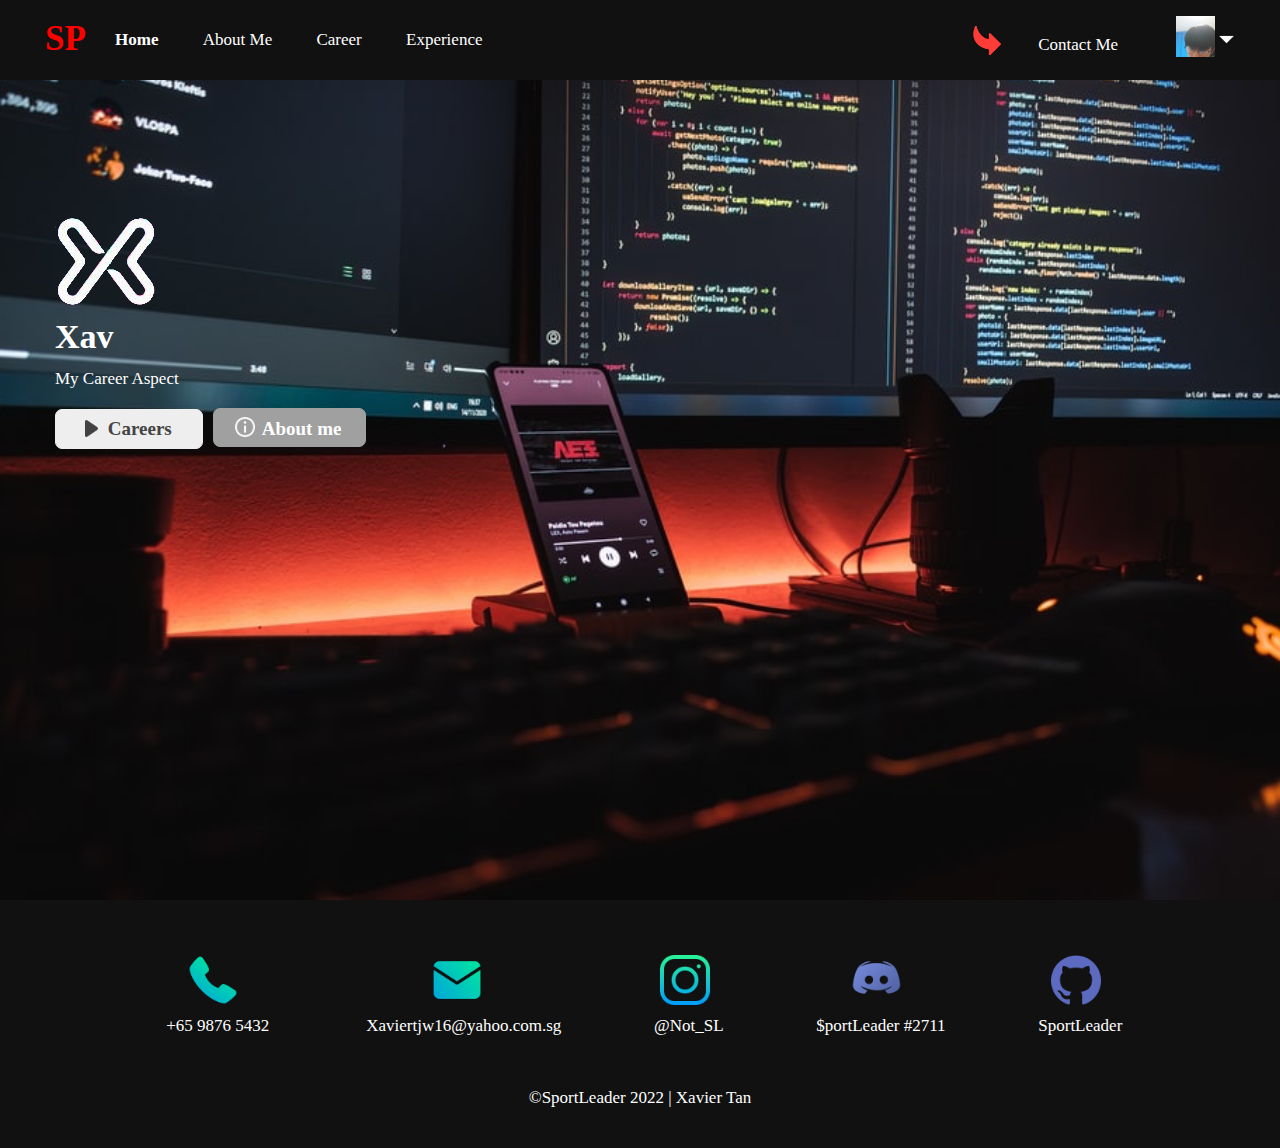
<file: MyFEDNotResponsive/index.html>
﻿<!DOCTYPE html>
<html lang="en">
<head>
    <meta name="viewport" content="width=device-width, initial-scale=1, maximum-scale=1">
    <meta charset="utf-8">
    <!-- Page Title -->
    <title>Home</title>
    <meta name="keywords" content="Career, Profile, About">
    <!-- External css -->
    <link rel="stylesheet" href="css/style.css">
</head>
<body>
    <header>
        <!-- Top navbar -->
        <nav id="navbar">
            <!-- Ul List Navbar floating left -->
            <ul class="nav-left">
                <!-- Logo -->
                <li>
                    <a href="index.html" class="logo">
                        SP
                    </a>
                </li>
                <li>
                    <a href="index.html" class="active">
                        Home
                    </a>
                </li>
                <li>
                    <a href="about.html">
                        About Me
                    </a>
                </li>
                <li>
                    <a href="career.html">
                        Career
                    </a>
                </li>
                
                <li>
                    <a href="experience.html">
                        Experience
                    </a>
                </li>

            </ul>
            <!-- Navbar floating right -->
            <ul class="nav-right"> 
                <li>
                    <a>
                        <img src="images/down-right-arrow.png" alt="img" width="35" />
                    </a>
                </li>
                <li>
                    <a href="contact.html">
                        Contact Me
                    </a>
                </li>
                <li>
                    <!-- Dropdown -->
                    <div class="dropdown">
                        <button class="dropbtn">
                            <!-- Profile icon -->
                            <img src="images/Mee.jpeg" alt="img" width="39" />
                            <!-- Search icon -->
                            <img src="images/drop-down-arrow.png" alt="img" width="15" class="arrow" />
                        </button>
                        <div class="dropdown-content">
                            <a href="index.html">SportLeader</a>
                        </div>
                    </div> 
                </li>
            </ul>
        </nav>
    </header>
    <!-- Banner Section -->
    <section class="banner">
        <!-- Container max-width 1200px center aligned -->
        <div class="container">
            <div class="row">
                <img src="images/arrow.png" alt="img" />
                <h1>Xav</h1>
                <p>My Career Aspect</p>
                <!-- First Button -->
                <a href="career.html" class="btn1">
                    <img src="images/play.png" alt="img" width="17" />
                    Careers
                </a>
                <!-- 2nd Button -->
                <a href="about.html" class="btn2">
                    <img src="images/information.png" alt="img" width="20" />
                    About me
                </a>
            </div>
        </div>
    </section>

    <!--Footer Div-->
    <footer>
        <ul>
            <li><a href="tel:+6598765432" target="_blank"><img src="images/phone.png" alt="img" width="50"></i></a><div class="d-none d-lg-block">&nbsp;&nbsp;+65 9876 5432</div></li>
            <li><a href="mailto:xaviertjw16@yahoo.com.sg?subject=Enquiries" target="_blank"><img src="images/email.png" alt="img" width="50"></i></a><div class="d-none d-lg-block">&nbsp;&nbsp;&nbsp;Xaviertjw16@yahoo.com.sg</div>
            </li>
            <li><a href="https://instagram.com/Not_SL" target="_blank"><img src="images/instagram.png" alt="img" width="50"></i></a><div class="d-none d-lg-block">&nbsp;&nbsp;@Not_SL</div></li>
            <li><a href="https://discord.com/channels/@me" target="_blank"><img src="images/discord.png" alt="img" width="55"></a><div class="d-none d-lg-block">&nbsp;&nbsp;$portLeader #2711</div>
            </li>
            <li><a href="https://github.com/sportleader" target="_blank"><img src="images/github.png" alt="img" width="50"></i></a><div class="d-none d-lg-block">&nbsp;&nbsp;SportLeader</div>
            </li>
        </ul>
        <p>&copy;SportLeader 2022 | Xavier Tan</p>
    </footer>

</body>
</html>
</file>
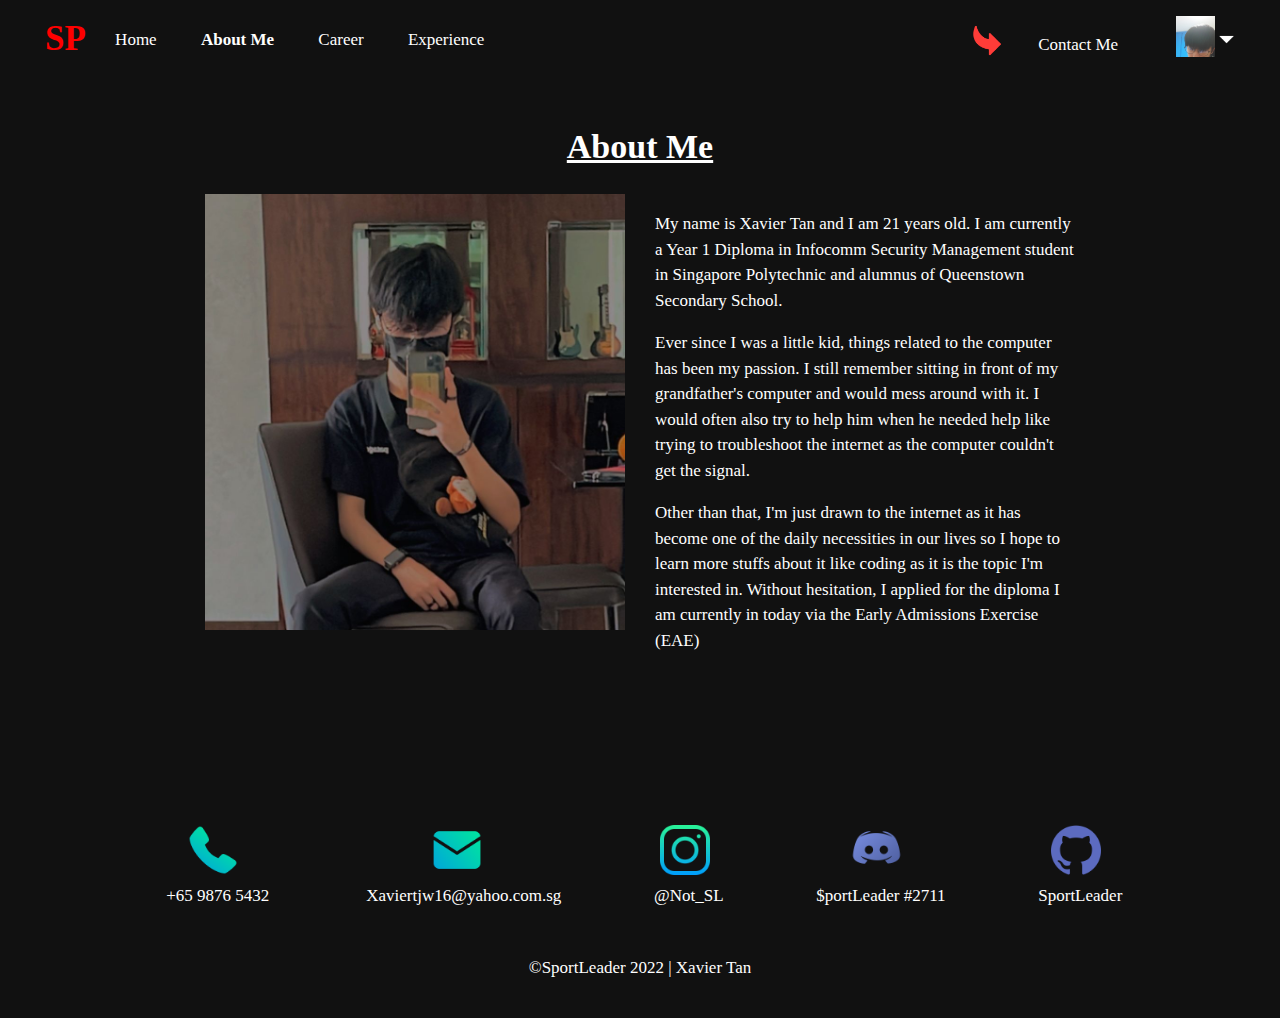
<file: MyFEDNotResponsive/about.html>
﻿<!DOCTYPE html>
<html lang="en">
<head>
    <meta name="viewport" content="width=device-width, initial-scale=1, maximum-scale=1">
    <meta charset="utf-8">
    <!-- Page Title -->
    <title>About</title>
    <meta name="keywords" content="Career, Profile, About">
    <!-- External css -->
    <link rel="stylesheet" href="css/style.css">
</head>
<body>
    <header>
        <!-- Top navbar -->
        <nav id="navbar">
            <!-- Ul List Navbar floating left -->
            <ul class="nav-left">
                <!-- Logo -->
                <li>
                    <a href="index.html" class="logo">
                        SP
                    </a>
                </li>
                <li>
                    <a href="index.html">
                        Home
                    </a>
                </li>
                <li>
                    <a href="about.html" class="active">
                        About Me
                    </a>
                </li>
                <li>
                    <a href="career.html">
                        Career
                    </a>
                </li>
             
                <li>
                    <a href="experience.html">
                        Experience
                    </a>
                </li>

            </ul>
            <!-- Navbar floating right -->
            <ul class="nav-right">
                <li>
                    <a>
                        <img src="images/down-right-arrow.png" alt="img" width="35" />
                    </a>
                </li>
                <li>
                    <a href="contact.html">
                        Contact Me
                    </a>
                </li>
                <li>
                    <!-- Dropdown -->
                    <div class="dropdown">
                        <nav id="menu">
                            <button class="dropbtn">
                                <!-- Profile icon -->
                                <img src="images/Mee.jpeg" alt="img" width="39" />
                                <!-- Search icon -->
                                <img src="images/drop-down-arrow.png" alt="img" width="15" class="arrow" />
                            </button>
                            <div class="dropdown-content">
                                <a href="index.html">SportLeader</a>
                            </div>
                        </nav>
                    </div>
                </li>
            </ul>
        </nav>
    </header>
    <!--  Section -->
    <section class="content-section">
        <div class="container small-container">
            <h2 class="text-center title-2">
                <u>
                    About Me
                </u>
            </h2>
            <!-- width:50% float left div -->
            <div class="col-50">
                <!-- Profile image aligned center-->
                <div class="row text-center">
                    <img src="images/MeAbout.jpeg" alt="img" class="img-fluid" />
                </div>
            </div>
            <!-- width:50% float left div -->
            <div class="col-50">
                <!-- row class to give margins on left/right -->
                <div class="row">
                    <p>
                        My name is Xavier Tan and I am 21 years old. I am currently a Year 1 Diploma in Infocomm Security Management student in Singapore Polytechnic and alumnus of Queenstown Secondary School.
                    </p>
                    <p>
                        Ever since I was a little kid, things related to the computer has been my passion. I still remember sitting in front of my grandfather's computer and would mess around with it. I would often also try to help him when he needed help like trying to troubleshoot the internet as the computer couldn't get the signal.
                    <p>
                        Other than that, I'm just drawn to the internet as it has become one of the daily necessities in our lives so I hope to learn more stuffs about it like coding as it is the topic I'm interested in. Without hesitation, I applied for the diploma I am currently in today via the Early Admissions Exercise (EAE)
                    </p>
                </div>
            </div>

        </div>
    </section>

    <!--Footer Div-->
    <footer>
        <ul>
            <li><a href="tel:+6598765432" target="_blank"><img src="images/phone.png" alt="img" width="50"></i></a><div class="d-none d-lg-block">&nbsp;&nbsp;+65 9876 5432</div></li>
            <li><a href="mailto:xaviertjw16@yahoo.com.sg?subject=Enquiries" target="_blank"><img src="images/email.png" alt="img" width="50"></i></a><div class="d-none d-lg-block">&nbsp;&nbsp;&nbsp;Xaviertjw16@yahoo.com.sg</div>
            </li>
            <li><a href="https://instagram.com/Not_SL" target="_blank"><img src="images/instagram.png" alt="img" width="50"></i></a><div class="d-none d-lg-block">&nbsp;&nbsp;@Not_SL</div></li>
            <li><a href="https://discord.com/channels/@me" target="_blank"><img src="images/discord.png" alt="img" width="55"></a><div class="d-none d-lg-block">&nbsp;&nbsp;$portLeader #2711</div>
            </li>
            <li><a href="https://github.com/sportleader" target="_blank"><img src="images/github.png" alt="img" width="50"></i></a><div class="d-none d-lg-block">&nbsp;&nbsp;SportLeader</div>
            </li>
        </ul>
        <p>&copy;SportLeader 2022 | Xavier Tan</p>
    </footer>

</body>
</html>
</file>
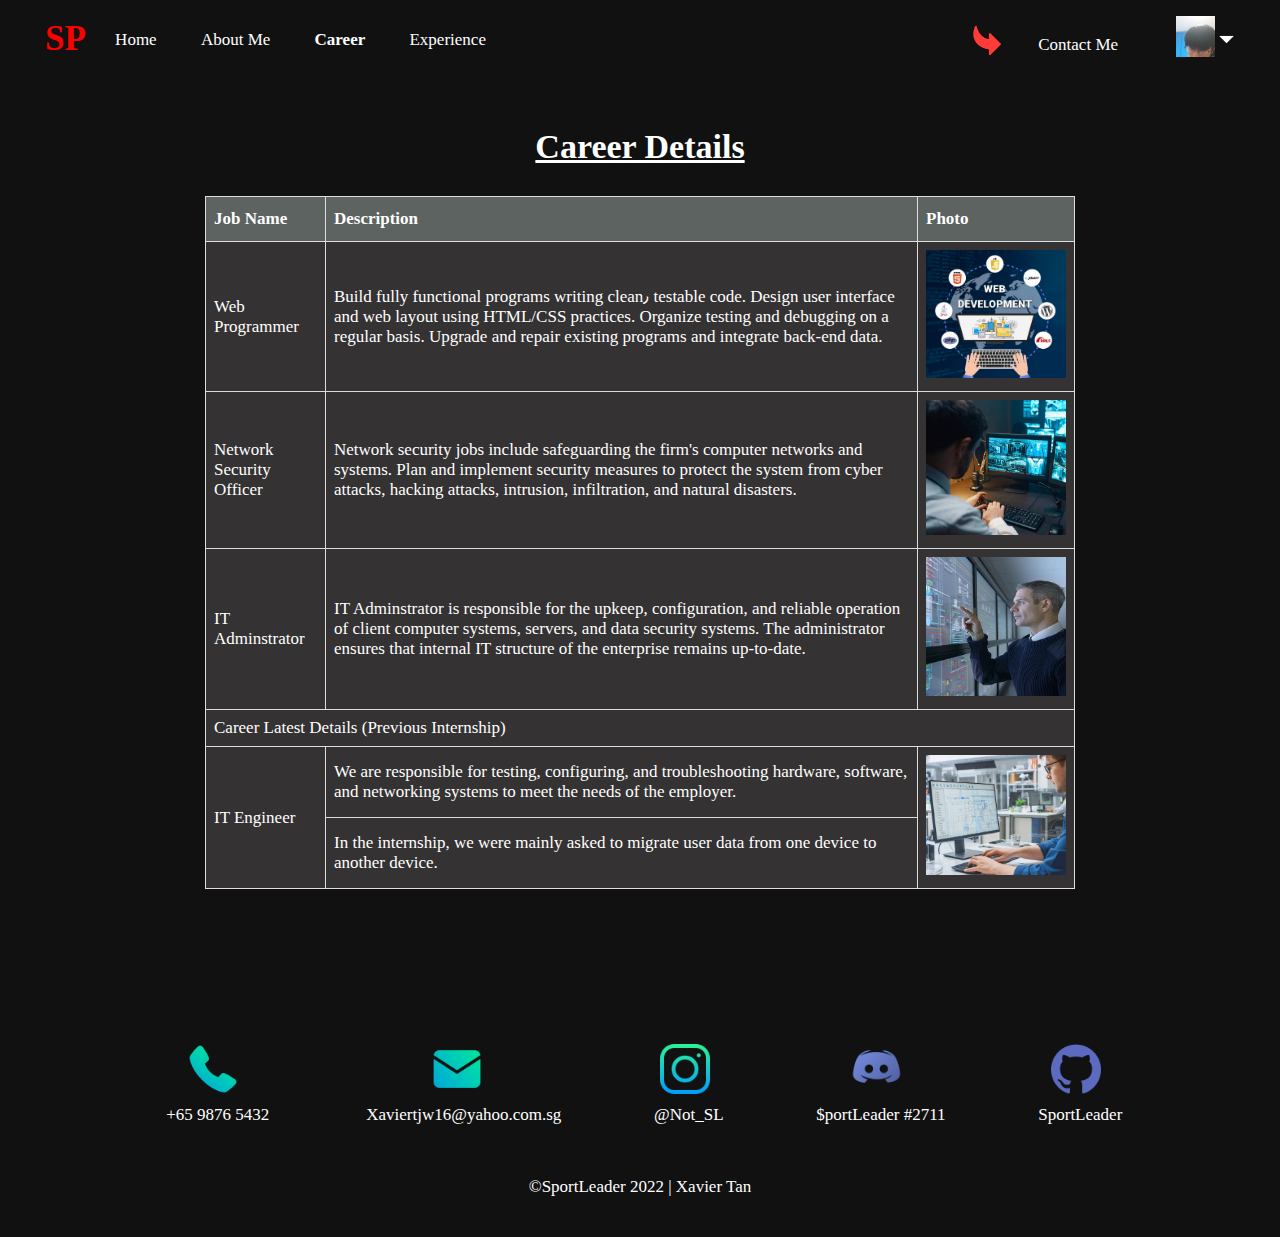
<file: MyFEDNotResponsive/career.html>
﻿<!DOCTYPE html>
<html lang="en">
<head>
    <meta name="viewport" content="width=device-width, initial-scale=1, maximum-scale=1">
    <meta charset="utf-8">
    <!-- Page Title -->
    <title>Career</title>
    <meta name="keywords" content="Career, Profile, About">
    <!-- External css -->
    <link rel="stylesheet" href="css/style.css">
</head>
<body>
    <header>
        <!-- Top navbar -->
        <nav id="navbar">
            <!-- Ul List Navbar floating left -->
            <ul class="nav-left">
                <!-- Logo -->
                <li>
                    <a href="index.html" class="logo">
                        SP
                    </a>
                </li>
                <li>
                    <a href="index.html">
                        Home
                    </a>
                </li>
                <li>
                    <a href="about.html">
                        About Me
                    </a>
                </li>
                <li>
                    <a href="career.html" class="active">
                        Career
                    </a>
                </li>

                <li>
                    <a href="experience.html">
                        Experience
                    </a>
                </li>

            </ul>
            <!-- Navbar floating right -->
            <ul class="nav-right">
                <li>
                    <a>
                        <img src="images/down-right-arrow.png" alt="img" width="35" />
                    </a>
                </li>
                <li>
                    <a href="contact.html">
                        Contact Me
                    </a>
                </li>
                <li>
                    <!-- Dropdown -->
                    <div class="dropdown">
                        <button class="dropbtn">
                            <!-- Profile icon -->
                            <img src="images/Mee.jpeg" alt="img" width="39" />
                            <!-- Search icon -->
                            <img src="images/drop-down-arrow.png" alt="img" width="15" class="arrow" />
                        </button>
                        <div class="dropdown-content">
                            <a href="index.html">SportLeader</a>
                        </div>
                    </div>
                </li>
            </ul>
        </nav>
    </header>
    <!--  Section -->
    <section class="content-section">
        <div class="container small-container">
            <div class="row">
                <h2 class="text-center title-2">
                    <u>
                        Career Details
                    </u>
                </h2>
                <!-- Html Table -->
                <table>
                    <!-- Table Column Group -->
                    <colgroup>
                        <col span="3" class="colored">
                    </colgroup>
                    <tbody>
                        <tr>
                            <!-- Table header th -->
                            <th>Job Name</th>
                            <th>Description</th>
                            <th>Photo</th>
                        </tr>
                        <tr>
                            <td>
                                Web Programmer
                            </td>
                            <td>
                                Build fully functional programs writing clean٫ testable code. Design user interface and web layout using HTML/CSS practices. Organize testing and debugging on a regular basis. Upgrade and repair existing programs and integrate back-end data.
                            </td>
                            <td>
                                <img src="images/Webd.png" alt="img" width="140" />
                            </td>
                        </tr>
                        <tr>
                            <td>
                                Network Security Officer
                            </td>
                            <td>
                                Network security jobs include safeguarding the firm's computer networks and systems. Plan and implement security measures to protect the system from cyber attacks, hacking attacks, intrusion, infiltration, and natural disasters.
                            </td>
                            <td>
                                <img src="images/Networks.png" alt="img" width="140" />
                            </td>
                        </tr>
                        <tr>
                            <td>
                                IT Adminstrator
                            </td>
                            <td>
                                IT Adminstrator is responsible for the upkeep, configuration, and reliable operation of client computer systems, servers, and data security systems. The administrator ensures that internal IT structure of the enterprise remains up-to-date.
                            </td>
                            <td>
                                <img src="images/ITadmin.png" alt="img" width="140" />
                            </td>
                        </tr>

                        <tr>

                            <!-- Table colspan -->
                            <td colspan="3">
                                Career Latest Details (Previous Internship)
                            </td>
                        </tr>


                        <tr>
                            <!-- Table rowspan -->
                            <td rowspan="2">
                                IT Engineer
                            </td>
                            <td>
                                We are responsible for testing, configuring, and troubleshooting hardware, software, and networking systems to meet the needs of the employer.
                            </td>
                            <!-- Table rowspan -->
                            <td rowspan="2">
                                <img src="images/ITE.png" alt="img" width="140" />
                            </td>
                        </tr>
                        <tr>
                            <td>
                                In the internship, we were mainly asked to migrate user data from one device to another device.
                            </td>
                        </tr>

                    </tbody>
                </table>
            </div>

        </div>
    </section>

    <!--Footer Div-->
    <footer>
        <ul>
            <li><a href="tel:+6598765432" target="_blank"><img src="images/phone.png" alt="img" width="50"></i></a><div class="d-none d-lg-block">&nbsp;&nbsp;+65 9876 5432</div></li>
            <li><a href="mailto:xaviertjw16@yahoo.com.sg?subject=Enquiries" target="_blank"><img src="images/email.png" alt="img" width="50"></i></a><div class="d-none d-lg-block">&nbsp;&nbsp;&nbsp;Xaviertjw16@yahoo.com.sg</div>
            </li>
            <li><a href="https://instagram.com/Not_SL" target="_blank"><img src="images/instagram.png" alt="img" width="50"></i></a><div class="d-none d-lg-block">&nbsp;&nbsp;@Not_SL</div></li>
            <li><a href="https://discord.com/channels/@me" target="_blank"><img src="images/discord.png" alt="img" width="55"></a><div class="d-none d-lg-block">&nbsp;&nbsp;$portLeader #2711</div>
            </li>
            <li><a href="https://github.com/sportleader" target="_blank"><img src="images/github.png" alt="img" width="50"></i></a><div class="d-none d-lg-block">&nbsp;&nbsp;SportLeader</div>
            </li>
        </ul>
        <p>&copy;SportLeader 2022 | Xavier Tan</p>
    </footer>

</body>
</html>
</file>
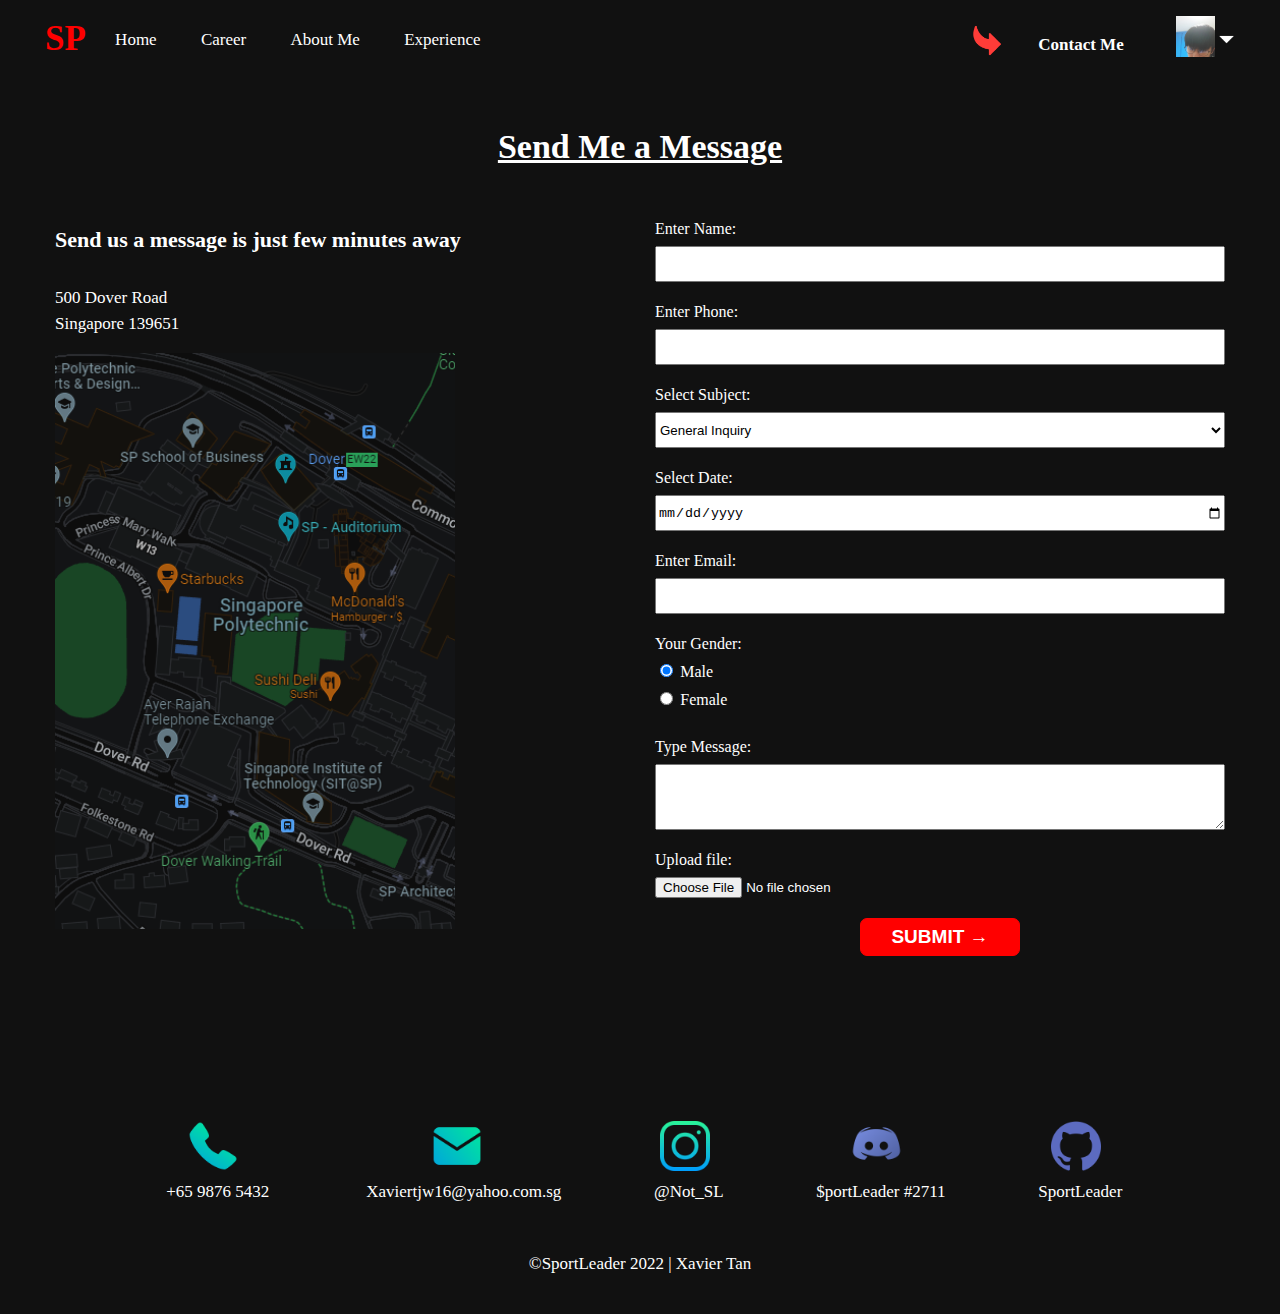
<file: MyFEDNotResponsive/contact.html>
﻿<!DOCTYPE html>
<html lang="en">
<head>
    <meta name="viewport" content="width=device-width, initial-scale=1, maximum-scale=1">
    <meta charset="utf-8">
    <!-- Page Title -->
    <title>Contact</title>
    <meta name="keywords" content="Career, Profile, About">
    <!-- External css -->
    <link rel="stylesheet" href="css/style.css">
</head>
<body>
    <header>
        <!-- Top navbar -->
        <nav id="navbar">
            <!-- Ul List Navbar floating left -->
            <ul class="nav-left">
                <!-- Logo -->
                <li>
                    <a href="index.html" class="logo">
                        SP
                    </a>
                </li>
                <li>
                    <a href="index.html">
                        Home
                    </a>
                </li>
                <li>
                    <a href="career.html">
                        Career
                    </a>
                </li>
                <li>
                    <a href="about.html">
                        About Me
                    </a>
                </li>
                <li>
                    <a href="experience.html">
                        Experience
                    </a>
                </li>

            </ul>
            <!-- Navbar floating right -->
            <ul class="nav-right">
                <li>
                    <a>
                        <img src="images/down-right-arrow.png" alt="img" width="35" />
                    </a>
                </li>
                <li>
                    <a href="contact.html" class="active">
                        Contact Me
                    </a>
                </li>
                <li>
                    <!-- Dropdown -->
                    <div class="dropdown">
                        <button class="dropbtn">
                            <!-- Profile icon -->
                            <img src="images/Mee.jpeg" alt="img" width="39" />
                            <!-- Search icon -->
                            <img src="images/drop-down-arrow.png" alt="img" width="15" class="arrow" />
                        </button>
                        <div class="dropdown-content">
                            <a href="index.html">SportLeader</a>
                        </div>
                    </div>
                </li>
            </ul>
        </nav>
    </header>
    <!--  Section -->
    <section class="content-section">
        <div class="container">
            <h2 class="text-center title-2">
                <u>
                    Send Me a Message
                </u>
            </h2>
            <!-- width:50% float left div -->
            <div class="col-50">
                <div class="row contact-left">
                    <h4>
                        Send us a message is just few minutes away
                    </h4>
                    <p>
                        500 Dover Road
                        <br />
                        Singapore 139651
                    </p>
                    <p>
                        <a href="https://www.google.com/maps/place/Singapore+Polytechnic/@1.3097811,103.7753608,17z/data=!3m1!4b1!4m5!3m4!1s0x31da1a602ff17c15:0xa9545dd23993859e!8m2!3d1.3097757!4d103.7775495?hl=en" target="_blank"><img src="images/SP.png" alt="img" width="400"></a>
                    </p>
                    </ul>
                </div>
            </div>
            <div class="col-50">
                <div class="row">
                    <!-- Form -->
                    <form class="contact-form" method="post">

                        <label for="name">Enter Name:</label>
                        <!-- text field -->
                        <input type="text" class="form-control" id="name" name="name" maxlength="35" required>

                        <label for="phone">Enter Phone:</label>
                        <input type="tel" class="form-control" id="phone" name="phone" required>
                    
                        <!-- Select -->
                        <label for="subject">Select Subject:</label>
                        <select name="subject" id="subject" class="form-control">
                            <option value="Inquiry">General Inquiry</option>
                            <option value="Chat">Chat Me</option>
                        </select>

                        <!--Input type Date -->
                        <label for="date">Select Date:</label>
                        <input type="date" class="form-control" id="date" name="date" required>

                       

                        <label for="email">Enter Email:</label>
                        <input type="email" class="form-control" id="email" name="email"c>

                        <!-- Radio Buttons -->
                        <label>Your Gender:</label>
                        <br />
                        <input type="radio" id="male" name="mygender" value="male" checked>
                        <label for="male">Male</label> <br />
                        <input type="radio" id="female" name="mygender" value="female">
                        <label for="female">Female</label>

                        <br /><br />
                        <!--Input type Textarea -->
                        <label for="message">Type Message:</label>
                        <textarea rows="4" class="form-control2" id="message" name="message" required></textarea>

                        <!--Input type File -->
                        <label for="myfile">Upload file:</label><br />
                        <input type="file" id="myfile" name="myfile">

                        <br /><br />
                        <div class="text-center">
                            <!-- Special Character &#8594; -->
                            <input type="submit" class="btn-contact" value="SUBMIT &#8594;">
                        </div>
                    </form>
                </div>
            </div>
        </div>
    </section>

    <!--Footer Div-->
    <footer>
        <ul>
            <li><a href="tel:+6598765432" target="_blank"><img src="images/phone.png" alt="img" width="50"></i></a><div class="d-none d-lg-block">&nbsp;&nbsp;+65 9876 5432</div></li>
            <li><a href="mailto:xaviertjw16@yahoo.com.sg?subject=Enquiries" target="_blank"><img src="images/email.png" alt="img" width="50"></i></a><div class="d-none d-lg-block">&nbsp;&nbsp;&nbsp;Xaviertjw16@yahoo.com.sg</div>
            </li>
            <li><a href="https://instagram.com/Not_SL" target="_blank"><img src="images/instagram.png" alt="img" width="50"></i></a><div class="d-none d-lg-block">&nbsp;&nbsp;@Not_SL</div></li>
            <li><a href="https://discord.com/channels/@me" target="_blank"><img src="images/discord.png" alt="img" width="55"></a><div class="d-none d-lg-block">&nbsp;&nbsp;$portLeader #2711</div>
            </li>
            <li><a href="https://github.com/sportleader" target="_blank"><img src="images/github.png" alt="img" width="50"></i></a><div class="d-none d-lg-block">&nbsp;&nbsp;SportLeader</div>
            </li>
        </ul>
        <p>&copy;SportLeader 2022 | Xavier Tan</p>
    </footer>

</body>
</html>
</file>
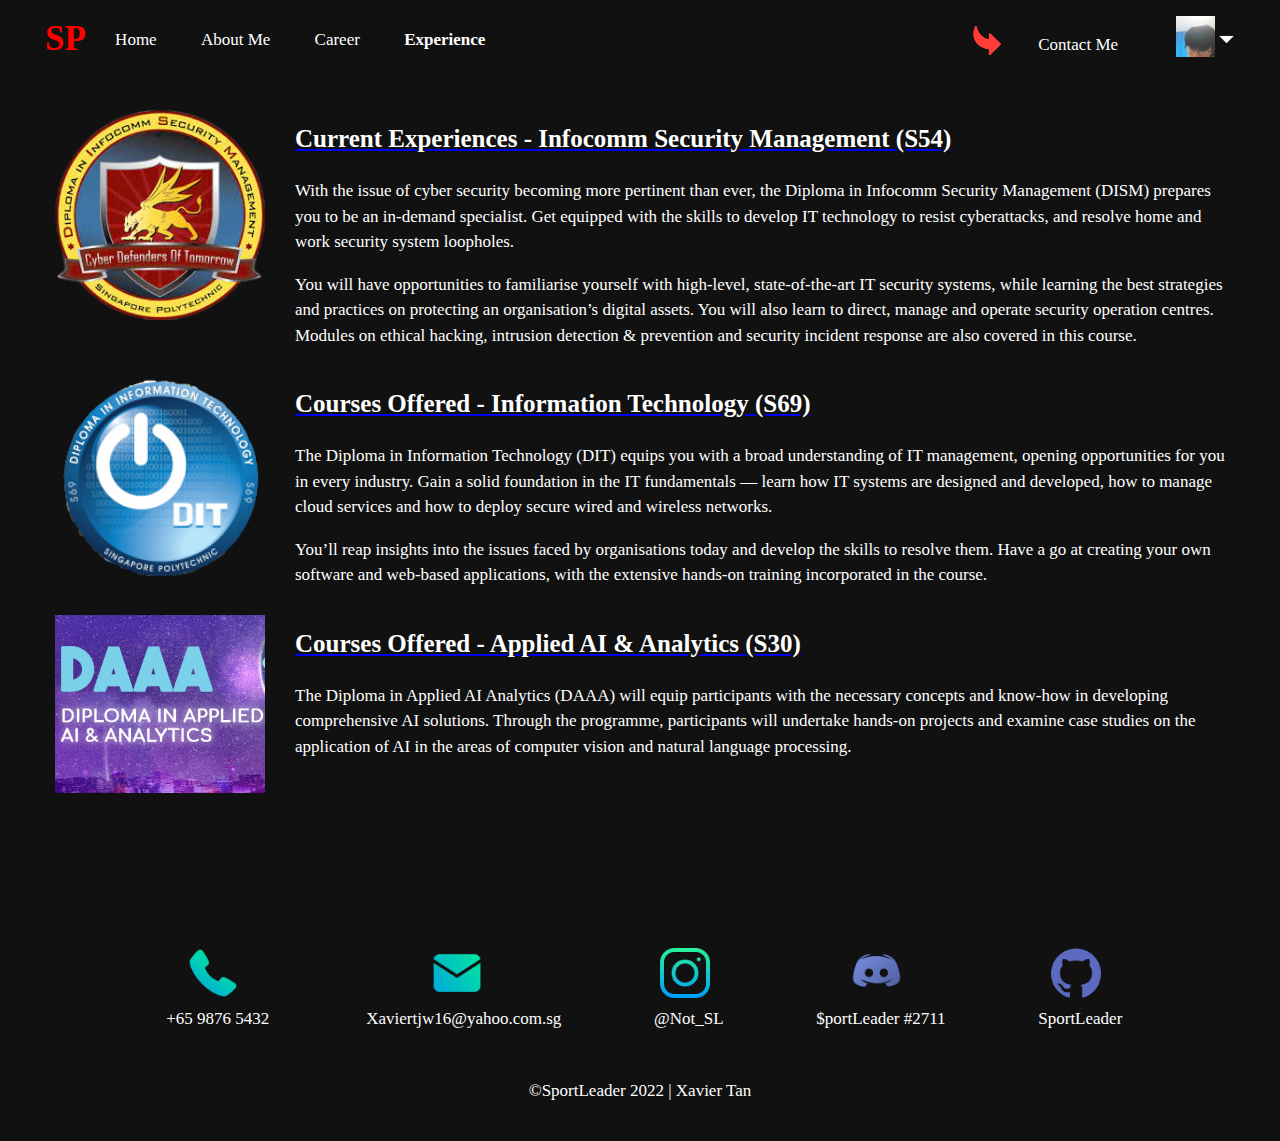
<file: MyFEDNotResponsive/experience.html>
﻿<!DOCTYPE html>
<html lang="en">
<head>
    <meta name="viewport" content="width=device-width, initial-scale=1, maximum-scale=1">
    <meta charset="utf-8">
    <!-- Page Title -->
    <title>Experience</title>
    <meta name="keywords" content="Career, Profile, About">
    <!-- External css -->
    <link rel="stylesheet" href="css/style.css">
</head>
<body>
    <header>
        <!-- Top navbar -->
        <nav id="navbar">
            <!-- Ul List Navbar floating left -->
            <ul class="nav-left">
                <!-- Logo -->
                <li>
                    <a href="index.html" class="logo">
                        SP
                    </a>
                </li>
                <li>
                    <a href="index.html">
                        Home
                    </a>
                </li>
                <li>
                    <a href="about.html">
                        About Me
                    </a>
                </li>
                <li>
                    <a href="career.html">
                        Career
                    </a>
                </li>

                <li>
                    <a href="experience.html" class="active">
                        Experience
                    </a>
                </li>

            </ul>
            <!-- Navbar floating right -->
            <ul class="nav-right">
                <li>
                    <a>
                        <img src="images/down-right-arrow.png" alt="img" width="35" />
                    </a>
                </li>
                <li>
                    <a href="contact.html">
                        Contact Me
                    </a>
                </li>
                <li>
                    <!-- Dropdown -->
                    <div class="dropdown">
                        <button class="dropbtn">
                            <!-- Profile icon -->
                            <img src="images/Mee.jpeg" alt="img" width="39" />
                            <!-- Search icon -->
                            <img src="images/drop-down-arrow.png" alt="img" width="15" class="arrow" />
                        </button>
                        <div class="dropdown-content">
                            <a href="index.html">SportLeader</a>
                        </div>
                    </div>
                </li>
            </ul>
        </nav>
    </header>
    <!--  Section -->
    <section class="content-section">
        <div class="container">
            <!-- width:20% float left div -->
            <div class="col-20">
                <!-- Profile image aligned center-->
                <div class="row text-center">
                    <img src="images/DISM.png" alt="img" class="img-fluid img-size" />
                </div>
            </div>
            <!-- width:80% float left div -->
            <div class="col-80">
                <!-- row class to give margins on left/right -->
                <div class="row">
                    <a href="https://www.sp.edu.sg/soc/courses/full-time-diplomas/infocomm-security-management/overview" target="_blank">
                        <h3 class="title2">Current Experiences - Infocomm Security Management (S54)</h3>
                    </a>
                    <p>
                        With the issue of cyber security becoming more pertinent than ever, the Diploma in Infocomm Security Management (DISM) prepares you to be an in-demand specialist. Get equipped with the skills to develop IT technology to resist cyberattacks, and resolve home and work security system loopholes.
                    </p>
                    
                    <p>
                        You will have opportunities to familiarise yourself with high-level, state-of-the-art IT security systems, while learning the best strategies and practices on protecting an organisation’s digital assets. You will also learn to direct, manage and operate security operation centres. Modules on ethical hacking, intrusion detection & prevention and security incident response are also covered in this course.
                    </p>
                </div>
            </div>
            <!-- width:20% float left div -->
            <div class="col-20">
                <!-- Profile image aligned center-->
                <div class="row text-center">
                    <img src="images/DIT.png" alt="img" class="img-fluid img-size" />
                </div>
            </div>
            <!-- width:80% float left div -->
            <div class="col-80">
                <!-- row class to give margins on left/right -->
                <div class="row">
                    <a href="https://www.sp.edu.sg/soc/courses/full-time-diplomas/information-technology/overview" target="_blank">
                        <h3 class="title2">Courses Offered - Information Technology (S69)</h3>
                    </a>
                    <p>
                        The Diploma in Information Technology (DIT) equips you with a broad understanding of IT management, opening opportunities for you in every industry. Gain a solid foundation in the IT fundamentals — learn how IT systems are designed and developed, how to manage cloud services and how to deploy secure wired and wireless networks.
                    </p>

                    <p>
                        You’ll reap insights into the issues faced by organisations today and develop the skills to resolve them. Have a go at creating your own software and web-based applications, with the extensive hands-on training incorporated in the course.
                    </p>
                </div>
            </div>
            <!-- width:20% float left div -->
            <div class="col-20">
                <!-- Profile image aligned center-->
                <div class="row text-center">
                    <img src="images/DAAA.png" alt="img" class="img-fluid img-size" />
                </div>
            </div>
            <!-- width:80% float left div -->
            <div class="col-80">
                <!-- row class to give margins on left/right -->
                <div class="row">
                    <a href="https://www.sp.edu.sg/soc/courses/full-time-diplomas/applied-AI-and-analytics/overview" target="_blank">
                        <h3 class="title2">Courses Offered - Applied AI & Analytics (S30)</h3>
                    </a>
                    <p>
                        The Diploma in Applied AI Analytics (DAAA) will equip participants with the necessary concepts and know-how in developing comprehensive AI solutions. Through the programme, participants will undertake hands-on projects and examine case studies on the application of AI in the areas of computer vision and natural language processing.
                    </p>
                </div>
            </div>
        </div>
    </section>

    <!--Footer Div-->
    <footer>
        <ul>
            <li><a href="tel:+6598765432" target="_blank"><img src="images/phone.png" alt="img" width="50"></i></a><div class="d-none d-lg-block">&nbsp;&nbsp;+65 9876 5432</div></li>
            <li><a href="mailto:xaviertjw16@yahoo.com.sg?subject=Enquiries" target="_blank"><img src="images/email.png" alt="img" width="50"></i></a><div class="d-none d-lg-block">&nbsp;&nbsp;&nbsp;Xaviertjw16@yahoo.com.sg</div>
            </li>
            <li><a href="https://instagram.com/Not_SL" target="_blank"><img src="images/instagram.png" alt="img" width="50"></i></a><div class="d-none d-lg-block">&nbsp;&nbsp;@Not_SL</div></li>
            <li><a href="https://discord.com/channels/@me" target="_blank"><img src="images/discord.png" alt="img" width="55"></a><div class="d-none d-lg-block">&nbsp;&nbsp;$portLeader #2711</div>
            </li>
            <li><a href="https://github.com/sportleader" target="_blank"><img src="images/github.png" alt="img" width="50"></i></a><div class="d-none d-lg-block">&nbsp;&nbsp;SportLeader</div>
            </li>
        </ul>
        <p>&copy;SportLeader 2022 | Xavier Tan</p>
    </footer>

</body>
</html>
</file>
<file: MyFEDNotResponsive/css/style.css>
body {
    padding: 0;
    margin: 0;
    font-size: 17px;
    /*Text color the page is white*/
    color: #fff;
    /*Font family assigned Open Sans*/
    font-family: 'Open Sans';
    /*Body background assigned black #111 color*/
    background: #111;
}

/*unordered List*/
ul {
    line-height: 1.5;
    margin: 0;
    padding: 0;
}

p {
    line-height: 1.5;
}

h1, h2, h3, h4, h5 {
    font-weight: 600;
    color: #fff;
}


/*Make the elements center aligned*/
.text-center {
    text-align: center;
}

/*Assign font size to headings*/
h1 {
    font-size: 46px;
}

h2 {
    font-size: 34px;
}

h4 {
    font-size: 24px;
}
/**/

* {
    box-sizing: border-box;
}

.gray {
    color: #333;
    font-weight: 400;
}

/*Image to cover full width and responsive*/
.img-fluid {
    width: 100%;
    display: block;
}
/*Top Header styling which contains navigation*/
header {
    background: #111;
    height: 80px;
    position: fixed;
    top: 0px;
    width: 100%;
    left: 0px;
}

    header.light {
        background: rgba(17,17,17,.87);
    }
/*Navigation styling*/
#navbar {
    padding: 13px 0px;
    background: #111;
    /*overflow: hidden;*/
    max-width: 1200px;
    margin: auto;
    position: relative;
}

    #navbar ul {
        list-style: none;
        padding: 0;
        margin: 0;
    }

        #navbar ul li {
            display: inline-block;
        }

        /*Assign color to navbar items*/
        #navbar ul a {
            color: white;
            display: inline-block;
            padding: 10px 15px;
            text-decoration: none;
            margin: 0px 5px;
            vertical-align: middle;
        }
            /*Active class bold*/
            #navbar ul a.active {
                font-weight: bold;
            }
            /*Change color of navbar items on hover*/
            #navbar ul a:hover {
                color: #ddd;
            }

    /*Color of logo assigned Red*/
    #navbar .logo {
        color: red;
        font-weight: 600;
        font-size: 35px;
        padding: 0px;
    }

/*Navbar Left*/
.nav-left {
    width: 530px;
    float: left;
}
/*Navbar Right*/
.nav-right {
    width: 291px;
    float: right;
}
/*Navbar Dropdown css*/
.dropdown {
    float: left;
    overflow: hidden;
}

    .dropdown .dropbtn {
        font-size: 16px;
        border: none;
        outline: none;
        color: white;
        background-color: inherit;
        font-family: inherit;
        margin: 0;
    }

.dropdown-content {
    display: none;
    position: absolute;
    background-color: #111;
    min-width: 100px;
    box-shadow: 0px 8px 16px 0px rgba(0,0,0,0.2);
    z-index: 1;
}

    .dropdown-content a {
        float: none;
        color: black;
        text-decoration: none;
        display: block;
        text-align: left;
    }

        .dropdown-content a:hover {
            background-color: #333;
        }

.dropdown:hover .dropdown-content {
    display: block;
}

#navbar .dropdown-content a {
    display: block;
}
/*Pseudo-class*/
.nav-right li:nth-child(3) {
    position: absolute;
    top: 15px;
    right: 0px;
}
/*Pseudo-class*/
.nav-right li:nth-child(2) a{
    padding-right: 5px !important;
    padding-left: 5px !important;
}

.arrow {
    position: relative;
    top: -10px;
}

/*HomePage banner covering full screen height*/
.banner {
    background-size: cover !important;
    background-repeat: no-repeat !important;
    background-position: center center !important;
    background: url(../images/HomePage.jpg);
    height: 100vh;
    padding-top: 17%;
}
    /*Banner h1 styling*/
    .banner h1 {
        color: white;
        margin-bottom: 10px;
        margin-top: 6px;
        font-size: 34px;
    }

    .banner p {
        color: white;
        margin-top: 0px;
    }
/*Page container with max-width:1200px*/
.container {
    max-width: 1200px;
    margin: auto;
    overflow: hidden;
}

.small-container {
    overflow: hidden;
    max-width: 900px;
    margin: auto;
}
/*Row class to assign margins*/
.row {
    margin-left: 15px;
    margin-right: 15px;
}

/*Page buttons styling*/
.btn1 {
    background: #eeeeee;
    border: 1px solid #eeeeee;
    display: inline-block;
    text-decoration: none;
    color: #444;
    padding: 8px 30px;
    font-size: 19px;
    font-weight: 700;
    border-radius: 7px;
    margin-bottom: 1px;
}

    .btn1:hover {
        opacity: 0.9;
    }
    /*Styling the image icon present inside the button*/
    .btn1 img {
        position: relative;
        top: 2px;
        left: -3px;
    }

.btn2 {
    background: #a0a0a0;
    border: 1px solid #a0a0a0;
    display: inline-block;
    text-decoration: none;
    color: #fff;
    padding: 6px 24px;
    font-size: 19px;
    font-weight: 700;
    border-radius: 7px;
    margin-left: 6px;
}

    .btn2:hover {
        opacity: 0.9;
    }

    /*Styling the image icon present inside the button*/
    .btn2 img {
        position: relative;
        top: 2px;
        left: -3px;
    }

/*Contact Page Red Button*/
.btn-contact {
    border: 1px solid #ff0000;
    display: inline-block;
    text-decoration: none;
    color: #fff;
    padding: 7px 30px;
    font-size: 19px;
    font-weight: 700;
    border-radius: 7px;
    margin-bottom: 10px;
}

    .btn-contact:hover {
        background: #f12929;
        border: 1px solid #f12929;
    }

/*Attribute Selector*/
input[type=submit] {
    background: #ff0000;
}

/*Divs with width and float properties*/
.col-50 {
    width: 50%;
    float: left;
}

.col-30 {
    width: 30%;
    float: left;
}

.col-20 {
    width: 20%;
    float: left;
}

.col-70 {
    width: 70%;
    float: left;
}

.col-80 {
    width: 80%;
    float: left;
}
/**/

.content-section {
    padding: 100px 0px;
}

.title2 {
    font-size: 25px;
    font-weight: bold;
}

    .title2 em {
        font-weight: bold;
    }

    /*Contextual selector*/
    .title2 em {
        font-weight: 400;
        font-style: initial;
    }

.img-size {
    margin-top: 10px;
}

/* Footer Styles */

footer {
    background-color: #111;
    padding: 20px;
    text-align: center;
}

footer ul li {
    display: inline-block;
    list-style-type: none;
    padding: 30px 40px;
}

footer > ul > li {
    display: inline-block;
}

footer>ul>li>a>img {
    transition: 0.3s
}

footer>ul>li>a>img:hover {
    transform: scale(1.5)
}

/*table styling*/
table {
    border-collapse: collapse;
    width: 100%;
    background: #333232;
    text-align: left;
    margin-top: 30px;
}

    table td, table th {
        border: 1px solid #ddd;
        padding: 8px;
    }

    /*Table Header*/
    table th {
        padding-top: 12px;
        padding-bottom: 12px;
        background-color: #5c6360;
        color: #fff;
        font-weight: 600;
    }
        /*Pseudo-class*/
        table th:first-child {
            width: 120px;
        }

.colored {
    background: #343232;
}

.clear {
    clear: both;
}

/*input type styling for contact form*/

.contact-form {
    margin-top: 25px;
}

.form-control {
    width: 100%;
    display: block;
    height: 36px;
    margin-bottom: 20px;
}
/*Contact form label*/
.contact-form label {
    display: inline-block;
    padding-bottom: 8px;
    font-size: 16px;
    color: white;
}
/*pseudo-element*/
.contact-left h4::first-line {
    font-size: 22px;
}

.form-control2 {
    width: 100%;
    display: block;
    margin-bottom: 20px;
}

.link {
    color: white;
    text-decoration: none;
}
</file>
